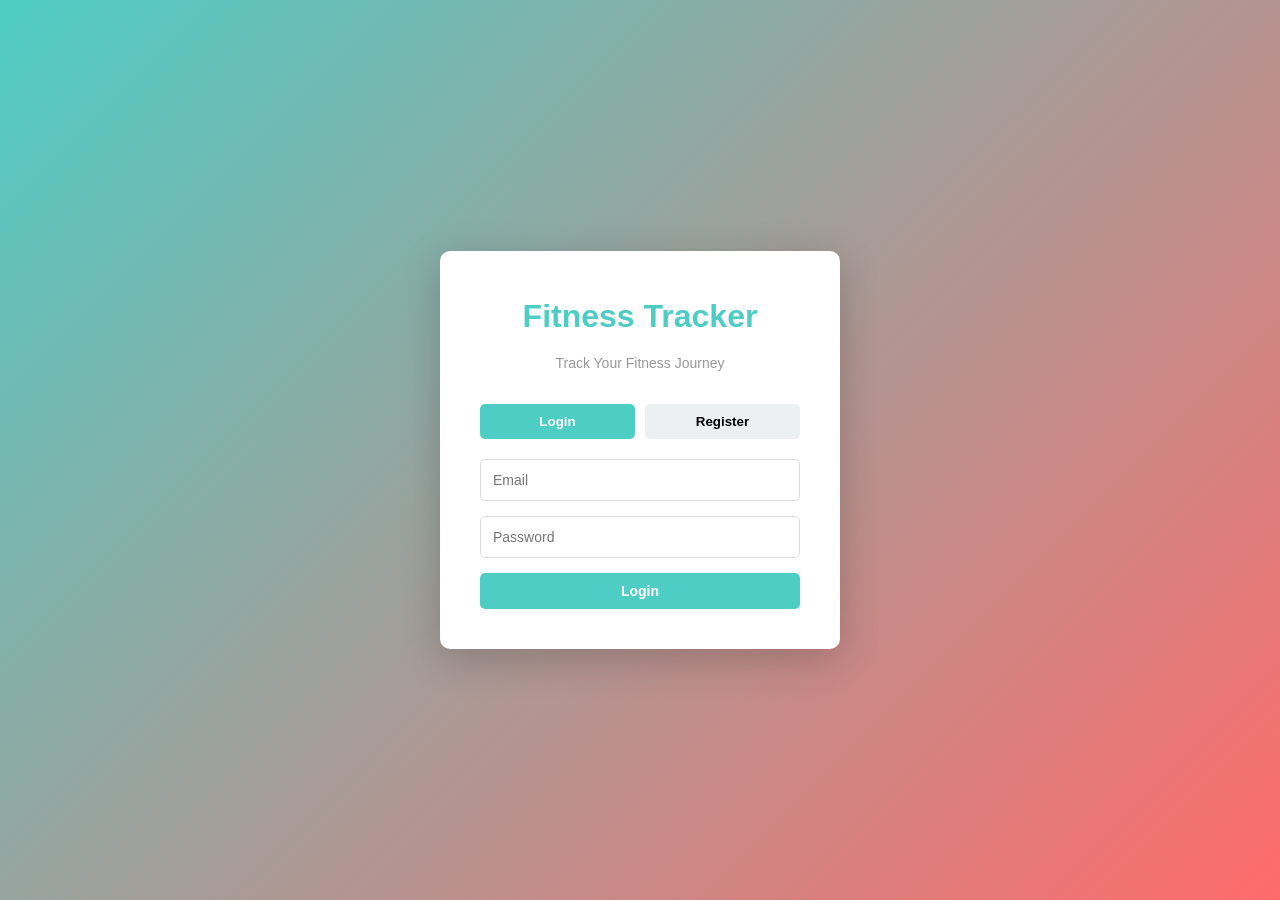
<file: frontend/index.html>
<!DOCTYPE html>
<html lang="en">
<head>
    <meta charset="UTF-8">
    <meta name="viewport" content="width=device-width, initial-scale=1.0">
    <title>Fitness Tracker - Login & Register</title>
    <link rel="stylesheet" href="css/style.css">
</head>
<body>
    <div class="auth-container">
        <div class="auth-card">
            <h1>Fitness Tracker</h1>
            <p class="tagline">Track Your Fitness Journey</p>

            <!-- Login Tab -->
            <div class="auth-tabs">
                <button class="tab-button active" id="loginTab">Login</button>
                <button class="tab-button" id="registerTab">Register</button>
            </div>

            <!-- Login Form -->
            <form id="loginForm" class="auth-form active">
                <input type="email" id="loginEmail" placeholder="Email" required>
                <input type="password" id="loginPassword" placeholder="Password" required>
                <button type="submit" class="btn btn-primary">Login</button>
                <p id="loginError" class="error-message"></p>
            </form>

            <!-- Register Form -->
            <form id="registerForm" class="auth-form">
                <input type="text" id="regFirstName" placeholder="First Name" required>
                <input type="text" id="regLastName" placeholder="Last Name" required>
                <input type="email" id="regEmail" placeholder="Email" required>
                <input type="text" id="regUsername" placeholder="Username" required>
                <input type="password" id="regPassword" placeholder="Password" required>
                <input type="number" id="regAge" placeholder="Age" required>
                <input type="number" id="regHeight" placeholder="Height (cm)" required>
                <input type="number" id="regWeight" placeholder="Weight (kg)" required>
                <select id="regFitnessGoal" required>
                    <option value="">Select Fitness Goal</option>
                    <option value="Weight Loss">Weight Loss</option>
                    <option value="Muscle Gain">Muscle Gain</option>
                    <option value="Endurance">Endurance</option>
                    <option value="Flexibility">Flexibility</option>
                </select>
                <button type="submit" class="btn btn-primary">Register</button>
                <p id="registerError" class="error-message"></p>
            </form>
        </div>
    </div>

    <script src="js/api.js"></script>
    <script src="js/app.js"></script>
    <script>
        // Initialize auth page
        if (window.location.pathname.endsWith('index.html') || window.location.pathname.endsWith('/')) {
            document.getElementById('loginTab').addEventListener('click', function() {
                document.querySelector('#loginForm').classList.add('active');
                document.querySelector('#registerForm').classList.remove('active');
                document.getElementById('loginTab').classList.add('active');
                document.getElementById('registerTab').classList.remove('active');
            });

            document.getElementById('registerTab').addEventListener('click', function() {
                document.querySelector('#registerForm').classList.add('active');
                document.querySelector('#loginForm').classList.remove('active');
                document.getElementById('registerTab').classList.add('active');
                document.getElementById('loginTab').classList.remove('active');
            });

            document.getElementById('loginForm').addEventListener('submit', async function(e) {
                e.preventDefault();
                const email = document.getElementById('loginEmail').value;
                const password = document.getElementById('loginPassword').value;
                
                try {
                    const response = await fetch('http://localhost:8080/api/users/email/' + email);
                    if (response.ok) {
                        const user = await response.json();
                        localStorage.setItem('userId', user.id);
                        localStorage.setItem('userName', user.firstName + ' ' + user.lastName);
                        window.location.href = 'dashboard.html';
                    } else {
                        document.getElementById('loginError').textContent = 'Invalid email or password';
                    }
                } catch (error) {
                    document.getElementById('loginError').textContent = 'Login failed. Please try again.';
                }
            });

            document.getElementById('registerForm').addEventListener('submit', async function(e) {
                e.preventDefault();
                const user = {
                    firstName: document.getElementById('regFirstName').value,
                    lastName: document.getElementById('regLastName').value,
                    email: document.getElementById('regEmail').value,
                    username: document.getElementById('regUsername').value,
                    password: document.getElementById('regPassword').value,
                    age: parseInt(document.getElementById('regAge').value),
                    height: parseFloat(document.getElementById('regHeight').value),
                    weight: parseFloat(document.getElementById('regWeight').value),
                    fitnessGoal: document.getElementById('regFitnessGoal').value
                };

                try {
                    const response = await fetch('http://localhost:8080/api/users/register', {
                        method: 'POST',
                        headers: { 'Content-Type': 'application/json' },
                        body: JSON.stringify(user)
                    });
                    
                    if (response.ok) {
                        const data = await response.json();
                        localStorage.setItem('userId', data.user.id);
                        localStorage.setItem('userName', data.user.firstName + ' ' + data.user.lastName);
                        window.location.href = 'dashboard.html';
                    } else {
                        const error = await response.json();
                        document.getElementById('registerError').textContent = error.error;
                    }
                } catch (error) {
                    document.getElementById('registerError').textContent = 'Registration failed. Please try again.';
                }
            });
        }
    </script>
</body>
</html>
</file>
<file: frontend/css/style.css>
* {
    margin: 0;
    padding: 0;
    box-sizing: border-box;
}

:root {
    --primary-color: #4ECDC4;
    --secondary-color: #FF6B6B;
    --dark-color: #2c3e50;
    --light-color: #ecf0f1;
    --warning-color: #f39c12;
    --success-color: #27ae60;
    --text-color: #333;
    --border-color: #ddd;
}

body {
    font-family: 'Segoe UI', Tahoma, Geneva, Verdana, sans-serif;
    background-color: #f5f7fa;
    color: var(--text-color);
    line-height: 1.6;
}

/* Auth Page Styles */
.auth-container {
    display: flex;
    justify-content: center;
    align-items: center;
    min-height: 100vh;
    background: linear-gradient(135deg, var(--primary-color) 0%, var(--secondary-color) 100%);
}

.auth-card {
    background: white;
    border-radius: 10px;
    box-shadow: 0 10px 40px rgba(0, 0, 0, 0.2);
    padding: 40px;
    max-width: 400px;
    width: 100%;
}

.auth-card h1 {
    text-align: center;
    color: var(--primary-color);
    margin-bottom: 10px;
}

.tagline {
    text-align: center;
    color: #999;
    margin-bottom: 30px;
    font-size: 14px;
}

.auth-tabs {
    display: flex;
    gap: 10px;
    margin-bottom: 20px;
}

.tab-button {
    flex: 1;
    padding: 10px;
    border: none;
    background: var(--light-color);
    cursor: pointer;
    border-radius: 5px;
    transition: all 0.3s ease;
    font-weight: 600;
}

.tab-button.active {
    background: var(--primary-color);
    color: white;
}

.auth-form {
    display: none;
}

.auth-form.active {
    display: flex;
    flex-direction: column;
    gap: 15px;
}

.auth-form input,
.auth-form select {
    padding: 12px;
    border: 1px solid var(--border-color);
    border-radius: 5px;
    font-size: 14px;
}

.auth-form input:focus,
.auth-form select:focus {
    outline: none;
    border-color: var(--primary-color);
    box-shadow: 0 0 5px rgba(78, 205, 196, 0.5);
}

.error-message {
    color: var(--secondary-color);
    font-size: 12px;
    text-align: center;
    display: none;
}

.error-message:not(:empty) {
    display: block;
}

/* Button Styles */
.btn {
    padding: 10px 20px;
    border: none;
    border-radius: 5px;
    cursor: pointer;
    font-weight: 600;
    transition: all 0.3s ease;
    font-size: 14px;
}

.btn-primary {
    background: var(--primary-color);
    color: white;
}

.btn-primary:hover {
    background: #3db8b0;
    transform: translateY(-2px);
    box-shadow: 0 5px 15px rgba(78, 205, 196, 0.4);
}

.btn-secondary {
    background: var(--warning-color);
    color: white;
}

.btn-secondary:hover {
    background: #e67e22;
}

.btn-danger {
    background: var(--secondary-color);
    color: white;
}

.btn-danger:hover {
    background: #ff5252;
}

.btn-small {
    padding: 6px 12px;
    font-size: 12px;
}

/* App Container */
.app-container {
    display: flex;
    min-height: 100vh;
}

/* Sidebar */
.sidebar {
    width: 250px;
    background: linear-gradient(135deg, var(--dark-color) 0%, #34495e 100%);
    color: white;
    padding: 20px;
    overflow-y: auto;
    position: fixed;
    height: 100vh;
    z-index: 1000;
}

.logo h2 {
    color: var(--primary-color);
    margin-bottom: 30px;
    text-align: center;
}

.nav-menu {
    list-style: none;
    margin-bottom: 30px;
}

.nav-menu li {
    margin-bottom: 15px;
}

.nav-link {
    color: #bdc3c7;
    text-decoration: none;
    display: block;
    padding: 10px 15px;
    border-radius: 5px;
    transition: all 0.3s ease;
}

.nav-link:hover,
.nav-link.active {
    background: var(--primary-color);
    color: white;
}

.user-section {
    border-top: 1px solid rgba(255, 255, 255, 0.1);
    padding-top: 20px;
    margin-top: auto;
}

.user-section p {
    margin-bottom: 10px;
    font-size: 14px;
}

.user-section .btn {
    width: 100%;
    padding: 8px 0;
}

/* Main Content */
.main-content {
    margin-left: 250px;
    flex: 1;
    padding: 20px;
    overflow-y: auto;
}

.top-bar {
    background: white;
    padding: 20px;
    border-radius: 10px;
    margin-bottom: 30px;
    box-shadow: 0 2px 10px rgba(0, 0, 0, 0.05);
}

.top-bar h1 {
    color: var(--dark-color);
}

/* Cards */
.card {
    background: white;
    border-radius: 10px;
    padding: 30px;
    margin-bottom: 20px;
    box-shadow: 0 2px 10px rgba(0, 0, 0, 0.05);
    transition: all 0.3s ease;
}

.card:hover {
    box-shadow: 0 5px 20px rgba(0, 0, 0, 0.1);
}

.card h2,
.card h3 {
    color: var(--dark-color);
    margin-bottom: 15px;
}

.card p {
    color: #666;
    line-height: 1.6;
}

/* Dashboard Grid */
.dashboard-grid {
    display: grid;
    grid-template-columns: repeat(auto-fit, minmax(300px, 1fr));
    gap: 20px;
}

.welcome-card {
    grid-column: 1 / -1;
    background: linear-gradient(135deg, var(--primary-color) 0%, #45b7d1 100%);
    color: white;
}

.welcome-card h2 {
    color: white;
}

.welcome-card p {
    color: rgba(255, 255, 255, 0.9);
}

.stat-card {
    text-align: center;
    background: linear-gradient(135deg, #f5f7fa 0%, #c3cfe2 100%);
}

.stat-value {
    font-size: 32px;
    font-weight: bold;
    color: var(--primary-color);
    margin: 10px 0;
}

.stat-unit {
    color: #999;
    font-size: 12px;
}

.full-width {
    grid-column: 1 / -1;
}

/* Forms */
.form-group {
    margin-bottom: 15px;
}

.form-group label {
    display: block;
    margin-bottom: 5px;
    font-weight: 600;
    color: var(--dark-color);
}

.form-group input,
.form-group select,
.form-group textarea {
    width: 100%;
    padding: 10px;
    border: 1px solid var(--border-color);
    border-radius: 5px;
    font-size: 14px;
    font-family: inherit;
}

.form-group textarea {
    resize: vertical;
    min-height: 100px;
}

.form-group input:focus,
.form-group select:focus,
.form-group textarea:focus {
    outline: none;
    border-color: var(--primary-color);
    box-shadow: 0 0 5px rgba(78, 205, 196, 0.5);
}

/* Filter Section */
.filter-section {
    display: flex;
    gap: 10px;
    margin-bottom: 20px;
    flex-wrap: wrap;
}

.filter-section select {
    padding: 8px 12px;
    border: 1px solid var(--border-color);
    border-radius: 5px;
    cursor: pointer;
}

/* Activities */
.activities-list {
    display: flex;
    flex-direction: column;
    gap: 10px;
}

.activity-item {
    display: flex;
    justify-content: space-between;
    padding: 12px;
    background: var(--light-color);
    border-radius: 5px;
    align-items: center;
}

.activities-table {
    overflow-x: auto;
}

.activities-table table {
    width: 100%;
    border-collapse: collapse;
}

.activities-table th {
    background: var(--light-color);
    padding: 12px;
    text-align: left;
    font-weight: 600;
    color: var(--dark-color);
}

.activities-table td {
    padding: 12px;
    border-bottom: 1px solid var(--border-color);
}

.activities-table tr:hover {
    background: #f9f9f9;
}

/* Exercise Grid */
.exercises-grid {
    display: grid;
    grid-template-columns: repeat(auto-fill, minmax(250px, 1fr));
    gap: 20px;
}

.exercise-card {
    cursor: pointer;
    transition: all 0.3s ease;
}

.exercise-card:hover {
    transform: translateY(-5px);
    box-shadow: 0 10px 25px rgba(0, 0, 0, 0.1) !important;
}

.badge {
    display: inline-block;
    padding: 4px 8px;
    border-radius: 3px;
    font-size: 12px;
    font-weight: 600;
    margin-top: 5px;
}

.badge-beginner {
    background: #d4edda;
    color: #155724;
}

.badge-intermediate {
    background: #fff3cd;
    color: #856404;
}

.badge-advanced {
    background: #f8d7da;
    color: #721c24;
}

/* Workout */
.workout-set {
    border: 1px solid var(--border-color);
    padding: 15px;
    border-radius: 5px;
    margin-bottom: 15px;
    background: var(--light-color);
}

.workout-set h3 {
    margin-top: 0;
    color: var(--primary-color);
}

.workout-card {
    cursor: pointer;
}

/* Modal */
.modal {
    display: none;
    position: fixed;
    z-index: 2000;
    left: 0;
    top: 0;
    width: 100%;
    height: 100%;
    background: rgba(0, 0, 0, 0.5);
}

.modal-content {
    background: white;
    margin: 5% auto;
    padding: 30px;
    border-radius: 10px;
    max-width: 600px;
    max-height: 80vh;
    overflow-y: auto;
}

.close {
    color: #aaa;
    float: right;
    font-size: 28px;
    font-weight: bold;
    cursor: pointer;
}

.close:hover {
    color: #000;
}

/* Recommendations */
.recommendations {
    display: flex;
    flex-direction: column;
    gap: 15px;
}

.recommendation-card {
    background: linear-gradient(135deg, #e8f8f5 0%, #c8e6e0 100%);
    padding: 15px;
    border-radius: 5px;
    border-left: 4px solid var(--primary-color);
}

.recommendation-card h4 {
    color: var(--primary-color);
    margin-bottom: 10px;
}

.recommendation-card ul {
    list-style: none;
    padding-left: 0;
}

.recommendation-card li {
    padding: 5px 0;
    color: #333;
}

.recommendation-card li:before {
    content: "✓ ";
    color: var(--success-color);
    font-weight: bold;
    margin-right: 5px;
}

/* Metrics */
.metrics-grid {
    display: grid;
    grid-template-columns: repeat(auto-fit, minmax(150px, 1fr));
    gap: 20px;
}

.metric {
    background: linear-gradient(135deg, #667eea 0%, #764ba2 100%);
    color: white;
    padding: 20px;
    border-radius: 10px;
    text-align: center;
}

.metric h3 {
    color: white;
    font-size: 14px;
    margin-bottom: 10px;
}

.metric-value {
    font-size: 28px;
    font-weight: bold;
}

.metric-status {
    font-size: 14px;
    margin-top: 5px;
}

/* Stats Grid */
.stats-grid {
    display: grid;
    grid-template-columns: repeat(auto-fit, minmax(200px, 1fr));
    gap: 20px;
    margin-bottom: 30px;
}

/* Responsive Design */
@media (max-width: 768px) {
    .sidebar {
        width: 100%;
        height: auto;
        position: relative;
    }

    .main-content {
        margin-left: 0;
    }

    .app-container {
        flex-direction: column;
    }

    .dashboard-grid,
    .exercises-grid,
    .stats-grid {
        grid-template-columns: 1fr;
    }

    .card {
        padding: 20px;
    }

    .auth-card {
        max-width: 90%;
        padding: 20px;
    }

    .activities-table {
        font-size: 12px;
    }

    .modal-content {
        margin: 20%;
        max-width: 90%;
    }
}

@media (max-width: 480px) {
    .nav-menu {
        display: flex;
        gap: 10px;
        flex-wrap: wrap;
    }

    .nav-menu li {
        margin-bottom: 0;
    }

    .nav-link {
        padding: 8px 10px;
        font-size: 12px;
    }

    .filter-section {
        flex-direction: column;
    }

    .filter-section select,
    .filter-section input {
        width: 100%;
    }

    .btn {
        width: 100%;
    }
}

/* Content Area */
.content-area {
    max-width: 1200px;
}
</file>
